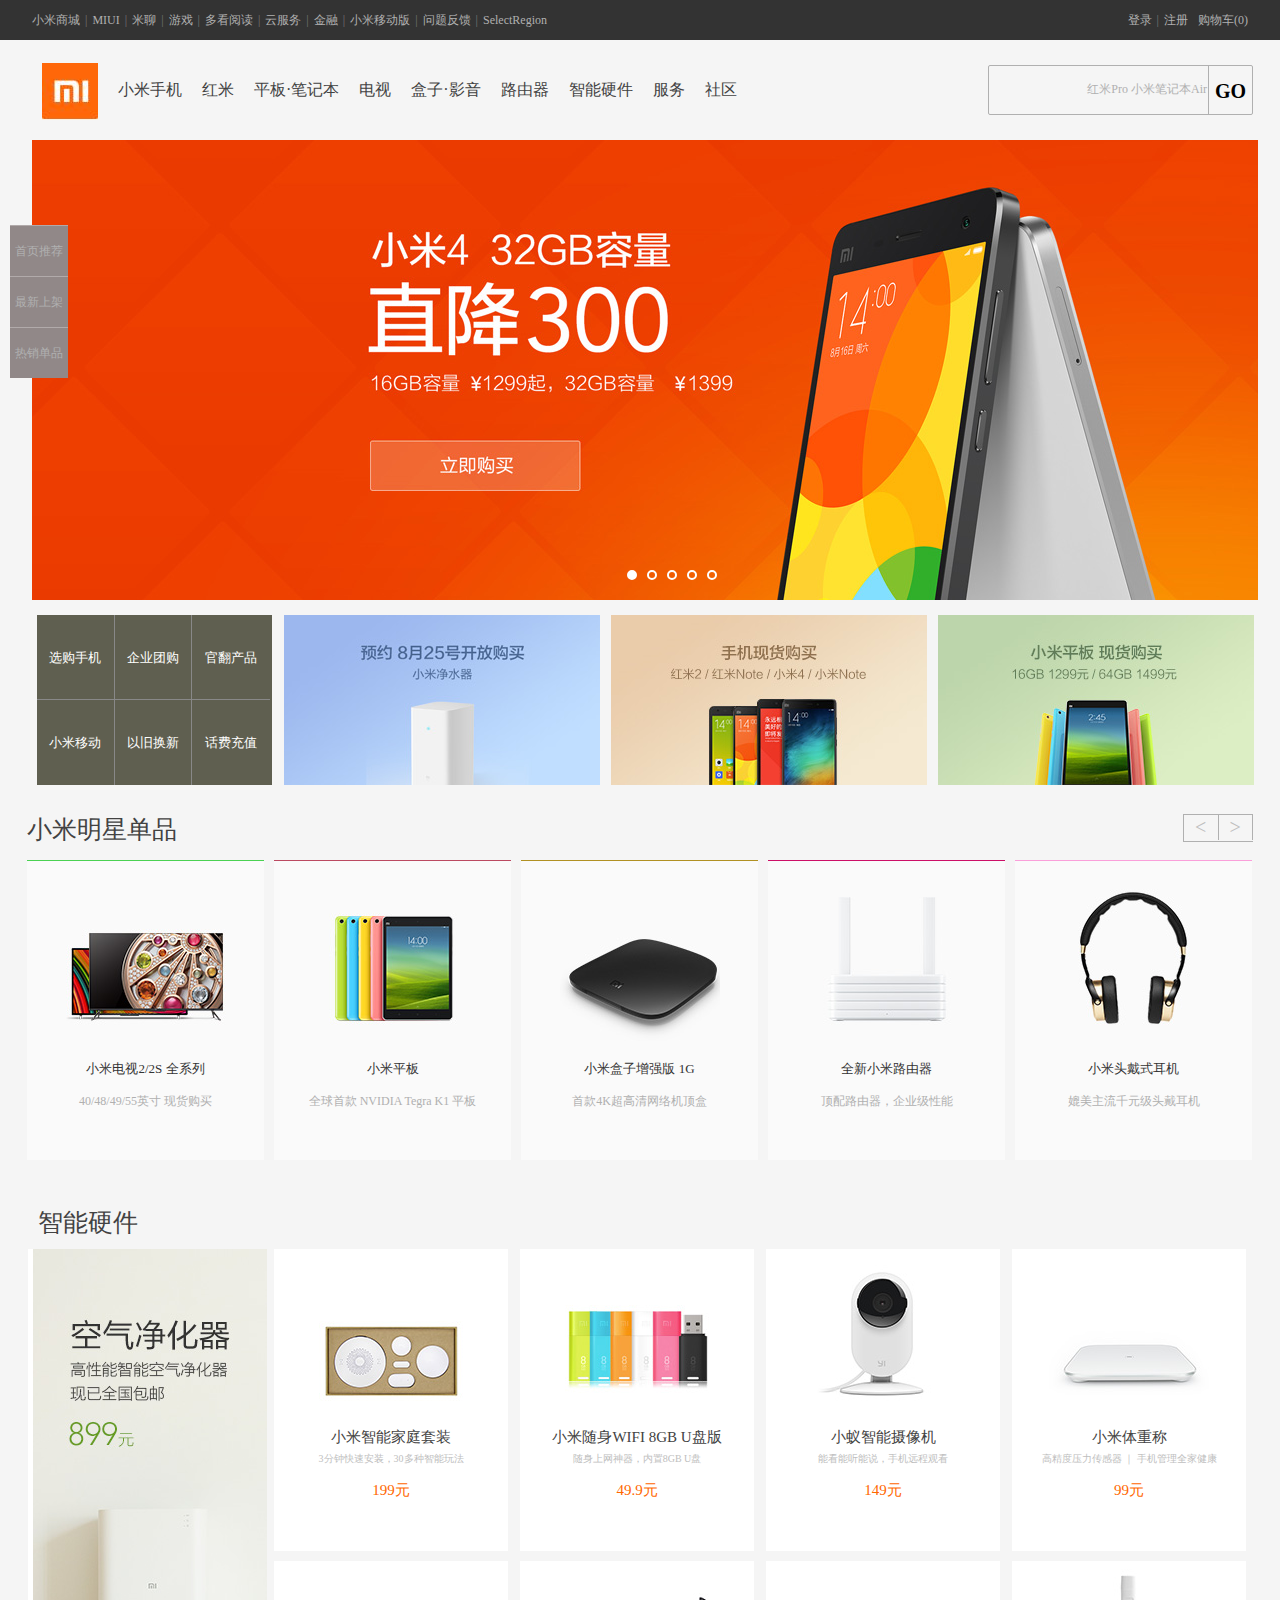
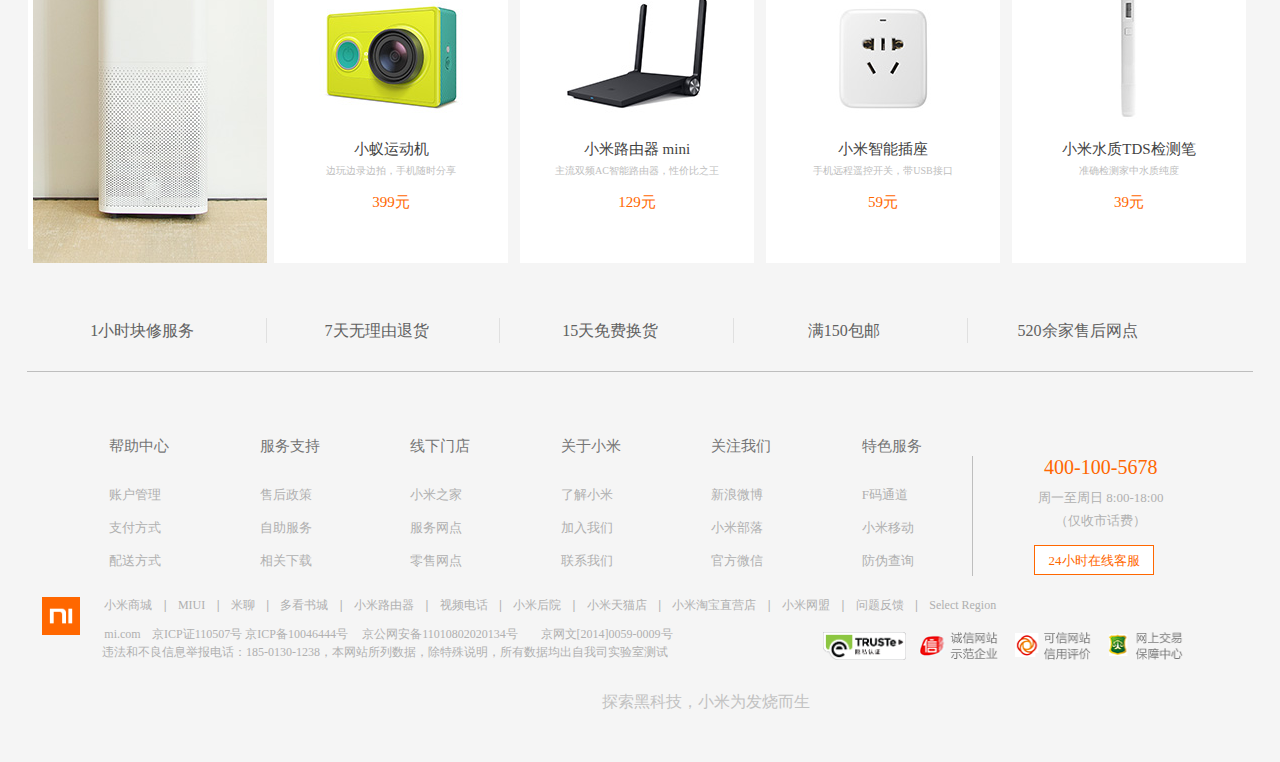
<file: index.html>
<!DOCTYPE html>
<html lang="en">
<head>
    <meta charset="UTF-8">
    <meta name="viewport" content="width=device-width, initial-scale=1.0">
    <meta http-equiv="X-UA-Compatible" content="ie=edge">
    <title>小米商城-小米官方网站</title>
    <link rel="stylesheet" href="css/base.css">
    <link rel="stylesheet" href="css/index.css">
    <script src="js/jquery-2.1.4.min.js"></script>
    <style lang="">
        #lift{
            margin-top: 25px;
            /*display: none;*/
            position: fixed;
            z-index: 100;
            background-color: #918888;
            left: 10px;
            top: 200px;
        }
        #lift ul li{
                border-top: 1px solid #b1aaaa;
                transition: background-color .1s;
                transition: all .3s linear;
                line-height:50px;
        }
        /*#lift ul li a.lift_btn{
                overflow: hidden;
                display: block;
                width: 34px;
                padding: 10px 5px;
                line-height: 14px;
                text-align: center;
                color: #fefefe;
                transition: color .1s;
        }*/
       
        
        
    </style>
   
  
</head>
<body>
    <div class="container">
        <div class="nav_bar">
            <ul class="nav_bar_left">
                <li><a href="#">小米商城</a>|</li>
                <li><a href="#">MIUI</a>|</li>
                <li><a href="#">米聊</a>|</li>
                <li><a href="#">游戏</a>|</li>
                <li><a href="#">多看阅读</a>|</li>
                <li><a href="#">云服务</a>|</li>
                <li><a href="#">金融</a>|</li>
                <li><a href="#">小米移动版</a>|</li>
                <li><a href="#">问题反馈</a>|</li>
                <li><a href="#">SelectRegion</a></li>
            </ul>
            <ul class="nav_bar_right">
                <li><a href="#">购物车(0)</a></li>
                <li><a href="register.html">注册</a></li>
                <li><a href="login.html">登录</a>|</li> 
            </ul>
        </div>
    </div>
    <div class="head">
        <div class="head_left">
            <ul>
                <li><a href="#"><img src="img/LOGO.jpg" alt=""></a></li>
                <li><a href="#">小米手机</a></li>
                <li><a href="#">红米</a></li>
                <li><a href="#">平板·笔记本</a></li>
                <li><a href="#">电视</a></li>
                <li><a href="#">盒子·影音</a></li>
                <li><a href="#">路由器</a></li>
                <li><a href="#">智能硬件</a></li>
                <li><a href="#">服务</a></li>
                <li><a href="#">社区</a></li>
            </ul>
        </div>
        <div class="head_right">
            <input type="text" id="head_right">
            <a href="#">GO</a>
            <div class="item">
                <a href="#">红米Pro</a>
                <a href="#">小米笔记本Air</a>
            </div>
            <ul class="find_select">
                <li><a href="#">小米手机5 <span class='result'>约有11件</span></a></li>
                <li><a href="#">空气净化器2 <span class='result'>约有1件</span></a></li>
                <li><a href="#">活塞耳机 <span class='result'>约有4件</span></a></li>
                <li><a href="#">小米路由器 <span class='result'>约有8件</span></a></li>
                <li><a href="#">移动电源 <span class='result'>约有21件</span></a></li>
                <li><a href="#">运动相机 <span class='result'>约有3件</span></a></li>
                <li><a href="#">小蚁摄像机 <span class='result'>约有2件</span></a></li>
                <li><a href="#">小米体重秤 <span class='result'>约有1件</span></a></li>
                <li><a href="#">小米插线板 <span class='result'>约有13件</span></a></li>
                <li><a href="#">配件优惠套装 <span class='result'>约有32件</span></a></li>
            </ul>
        </div>
    </div>
    <!--<div class="menu_content_bg">
        <ul>
            <li>
                <div>
                    <img src="img/mi4!160x110.jpg" alt="">
                    <p>小米手机4</p>
                    <p>1499元起</p>
                </div>
                <div>
                    <img src="img/minote!160x110.jpg">
                    <p class="menu_content_tit">小米NOTE标准版</p>
                    <p class="menu_content_price">1999元起</p>
                </div>
                <div>
                    <img src="img/minotepro!160x110.jpg">
                    <p class="menu_content_tit">小米NOTE顶配版</p>
                    <p class="menu_content_price">2999元起</p>
                </div>
            
            </li>
            <li></li>
            <li></li>
            <li></li>
        </ul>

    </div>-->
    <!--轮播-->
    <div class="banner">
        <div id="big_banner_pic_wrap">
            <ul id="big_banner_pic">
                <li><a href="#"><img src="img/T1hiDvBvVv1RXrhCrK.jpg"></a></li>
                <li><a href="#"><img src="img/T1jrxjB_VT1RXrhCrK.jpg"></a></li>
                <li><a href="#"><img src="img/T1oTJjBKKT1RXrhCrK.jpg"></a></li>
                <li><a href="#"><img src="img/T1RICjB7DT1RXrhCrK.jpg"></a></li>
                <li><a href="#"><img src="img/T1vWdTBKDv1RXrhCrK.jpg"></a></li>
            </ul>
            <p class="big_banner_idx">
                <a href="#" class="current"></a>
                <a href="#"></a>
                <a href="#"></a>
                <a href="#"></a>
                <a href="#"></a>
            </p> 
        </div>

    </div>
    <div class="list">
        <div class="head_other">
            <ul>
                <li><a href="#" class="a1 a2">选购手机</a></li>
                <li><a href="#" class="a1 a2">企业团购</a></li>
                <li><a href="#" class="a1">官翻产品</a></li>
                <li><a href="#" class="a2">小米移动</a></li>
                <li><a href="#" class="a2">以旧换新</a></li>
                <li><a href="#">话费充值</a></li>
                
            </ul>
        </div>
        <div class="head_other_ad"><a href="#"><img src="img/T184E_BQWT1RXrhCrK.jpg"></a></div>
        <div class="head_other_ad"><a href="#"><img src="img/T1yvd_BQDT1RXrhCrK.jpg"></a></div>
        <div class="head_other_ad"><a href="#"><img src="img/T1mahQBmKT1RXrhCrK.jpg"></a></div>

    </div>
    <div class="banner_mini">
        <div class="top_title">
            <span>小米明星单品</span>
            <div>
                <span id="banner_mini_left"><</span>
                <span id="banner_mini_right">></span>
            </div>

        </div>
        <div class="middle_ad">
            <div id="head_hot_goods_content">
                <ul>
                    <li>
                        <a href='#'><img src="img/T1riKjB7VT1RXrhCrK.jpg"></a>
                        <a href='#'>小米电视2/2S 全系列</a>
                        <a href='#'>40/48/49/55英寸 现货购买</a>
                    </li>
                    <li>
                        <a href='#'><img src="img/T19AbjBCDT1RXrhCrK.jpg"></a>
                        <a href='#'>小米平板</a>
                        <a href='#'>全球首款 NVIDIA Tegra K1 平板</a>
                    </li>
                    <li>
                        <a href='#'><img src="img/T1meZjBCAT1RXrhCrK.jpg"></a>
                        <a href='#'>小米盒子增强版 1G</a>
                        <a href='#'>首款4K超高清网络机顶盒</a>
                    </li>
                    <li>
                        <a href='#'><img src="img/T1tsEgB7DT1RXrhCrK.jpg"></a>
                        <a href='#'>全新小米路由器</a>
                        <a href='#'>顶配路由器，企业级性能</a>
                    </li>
                    <li>
                        <a href='#'><img src="img/T10TJjB5hT1RXrhCrK.jpg"></a>
                        <a href='#'>小米头戴式耳机</a>
                        <a href='#'>媲美主流千元级头戴耳机</a>
                    </li>
                    <li>
                        <a href='#'><img src="img/T1hLhjB_AT1RXrhCrK.jpg"></a>
                        <a href='#'>小米插线板</a>
                        <a href='#'>3重安全保护，插线板中的艺术品</a>
                    </li>
                    <li>
                        <a href='#'><img src="img/T1KDAjBCAT1RXrhCrK.jpg"></a>
                        <a href='#'>小米路由器mini</a>
                        <a href='#'>主流双频AC智能路由器</a>
                    </li>
                    <li>
                        <a href='#'><img src="img/T16eEjBKhT1RXrhCrK.jpg"></a>
                        <a href='#'>小米移动电源10000mAh</a>
                        <a href='#'>高密度进口电芯，仅名片大小</a>
                    </li>
                    <li>
                        <a href='#'><img src="img/T1JnWjBCCT1RXrhCrK.jpg"></a>
                        <a href='#'>小米蓝牙耳机</a>
                        <a href='#'>2015德国IF大奖，高清通话音质</a>
                    </li>
                    <li>
                        <a href='#'><img src="img/T1BsbjBvLT1RXrhCrK.jpg"></a>
                        <a href='#'>小米活塞耳机</a>
                        <a href='#'>2015红点奖，独家音质优化专利</a>
                    </li>
                </ul>
           </div>
            
        </div>

    </div>
    <div class="foot_main">
        <div class="foot_ad">
            <div>
                <span>智能硬件</span>
            </div>
            <div class="foot_container">
                    <ul>
                    <li class="floor_goods_wrap_li">
                        <a><img src="img/T1IhLjBC_T1RXrhCrK.jpg"></a>
                    </li>
                    <li class="floor_goods_wrap_li">
                        <a class="floor_goods_img" href='#' href='#'><img src="img/T1odEjB5bT1RXrhCrK.jpg"></a>
                        <a class="floor_goods_tit" href='#' href='#'>小米智能家庭套装</a>
                        <a class="floor_goods_txt" href='#' href='#'>3分钟快速安装，30多种智能玩法</a>
                        <a class="floor_goods_price" href='#' href='#'>199元</a>
                    </li>
                    <li class="floor_goods_wrap_li">
                        <a class="floor_goods_img" href='#'><img src="img/T1JKxvBXhv1RXrhCrK.jpg"></a>
                        <a class="floor_goods_tit" href='#'>小米随身WIFI 8GB U盘版</a>
                        <a class="floor_goods_txt" href='#'>随身上网神器，内置8GB U盘</a>
                        <a class="floor_goods_price" href='#'>49.9元</a>
                    </li>
                    <li class="floor_goods_wrap_li">
                        <a class="floor_goods_img" href='#'><img src="img/T18yZQBCET1RXrhCrK.jpg"></a>
                        <a class="floor_goods_tit" href='#'>小蚁智能摄像机</a>
                        <a class="floor_goods_txt" href='#'>能看能听能说，手机远程观看</a>
                        <a class="floor_goods_price" href='#'>149元</a>
                    </li>
                    <li class="floor_goods_wrap_li">
                        <a class="floor_goods_img" href='#'><img src="img/T1YoZQByYT1RXrhCrK.jpg"></a>
                        <a class="floor_goods_tit" href='#'>小米体重称</a>
                        <a class="floor_goods_txt" href='#'>高精度压力传感器 ｜ 手机管理全家健康</a>
                        <a class="floor_goods_price" href='#'>99元</a>
                    </li>
                    <li class="floor_goods_wrap_li">
                        <a class="floor_goods_img" href='#'><img src="img/T16nVjBCKT1RXrhCrK.jpg"></a>
                        <a class="floor_goods_tit" href='#'>小蚁运动机</a>
                        <a class="floor_goods_txt" href='#'>边玩边录边拍，手机随时分享</a>
                        <a class="floor_goods_price" href='#'>399元</a>
                    </li>
                    <li class="floor_goods_wrap_li">
                        <a class="floor_goods_img" href='#'><img src="img/T18zWQB4WT1RXrhCrK.jpg"></a>
                        <a class="floor_goods_tit" href='#'>小米路由器 mini</a>
                        <a class="floor_goods_txt" href='#'>主流双频AC智能路由器，性价比之王</a>
                        <a class="floor_goods_price" href='#'>129元</a>
                    </li>
                    <li class="floor_goods_wrap_li">
                        <a class="floor_goods_img" href='#'><img src="img/T1oixjB5bT1RXrhCrK.jpg"></a>
                        <a class="floor_goods_tit" href='#'>小米智能插座</a>
                        <a class="floor_goods_txt" href='#'>手机远程遥控开关，带USB接口</a>
                        <a class="floor_goods_price" href='#'>59元</a>
                    </li>
                    <li class="floor_goods_wrap_li">
                        <a class="floor_goods_img" href='#'><img src="img/T1KzbQBvbT1RXrhCrK.jpg"></a>
                        <a class="floor_goods_tit" href='#'>小米水质TDS检测笔</a>
                        <a class="floor_goods_txt" href='#'>准确检测家中水质纯度</a>
                        <a class="floor_goods_price" href='#'>39元</a>
                    </li>
                    <!--<div style="clear:both;"></div>-->
                </ul>
            </div>
        </div>
        <!--搭配-->
          <!--<div id="dapei">-->
                    <!--<h2>搭配</h2>
                   <div class="hot_right">
                       <ul>
                           <li><a href="#">热门</a></li>
                           <li><a href="#">耳机音箱</a></li>
                           <li><a href="#">电源</a></li>
                           <li><a href="#">电池存储卡</a></li>
                       </ul>
                   </div>
                </div>
                <div id="dapei_left">
                    <div>
                        <a href="#"><img src="img/img/809aed51-f9b9-482e-a249-93d44225439e.jpg"/></a>
                    </div>
                    <div class="img_2">
                        <a href="#"><img src="img/img/ffe46b8a-6c97-4b92-a053-da243df50e23.jpg"/></a>
                    </div>
                </div>
                <div id="dapei_right">
                    <ul>
                        <li>
                            <a href=""><img src="img/img/T1eSZgBjVT1RXrhCrK.jpg"/>
                                <p class="p_name">小米移动电源 高配版</p></a>
                            <p class="p_price">149元</p>
                            <p class="p_content">2万人评价</p>
                        </li>
                        <li>
                            <a href=""><img src="img/img/T1ycK_BjYv1RXrhCrK.jpg"/>
                                <p class="p_name">小米圈铁耳机</p></a>
                            <p class="p_price">99元</p>
                            <p class="p_content">1.3万人评价</p>
                        </li>
                        <li>
                            <a href=""><img src="img/img/T12HJvByEv1RXrhCrK.jpg"/>
                                <p class="p_name">小米移动电源10000m</p></a>
                            <p class="p_price">79元</p>
                            <p class="p_content">19.1万人评价</p>
                        </li>
                        <li>
                            <a href=""><img src="img/img/T1F5K_BjVv1RXrhCrK_002.jpg"/>
                                <p class="p_name">小米蓝牙音箱</p></a>
                            <p class="p_price">129元</p>
                            <p class="p_content">1.2万人评价</p>
                        </li>
                        <li>
                            <a href=""><img src="img/img/T1pZbvBTET1RXrhCrK.jpg"/>
                                <p class="p_name">小米移动电源5000m</p></a>
                            <p class="p_price">49元</p>
                            <p class="p_content">8.7万人评价</p>
                        </li>
                        <li>
                            <a href=""><img src="img/img/T1WxYvB_xv1RXrhCrK_002.jpg"/>
                                <p class="p_name">小米活塞耳机</p></a>
                            <p class="p_price">29元</p>
                            <p class="p_content">5.3万人评价</p>
                        </li>
                        <li>
                            <a href=""><img src="img/img/pms_1463579883.jpg"/>
                                <p class="p_name">小米插线板</p></a>
                            <p class="p_price">29元</p>
                            <p class="p_content">24.6万人评价</p>
                        </li>
                        <li class="liulan">
                            <div class="liulan_d1">
                                <a href=""><img src="img/img/T15hZ_BsDv1RXrhCrK.jpg"/>
                                    <p class="p_name">小米小钢炮音箱</p></a>
                                <p class="p_price">99元</p>
                            </div>
                            <div class="back"></div>
                            <div class="liulan_d2">
                                <a href=""><img src="img/img/2016-08-21_175319.png"/>
                                    <h3>浏览更多</h3>
                                <p class="p_name">热门</p></a>
                            </div>
                        </li>
                    </ul>
                </div>-->

    </div>
    <div id="lift">
        <ul>
            <li><a href="#" class="lift_btn"><span>首页推荐</span></a></li>
            <li><a href="#" class="lift_btn"><span>最新上架</span></a></li>
            <li><a href="#" class="lift_btn"><span>热销单品</span></a></li>
            
        </ul>   

    </div>
    <div class="footer">
        <div class="floors">
            <div class="floor1">
                <ul>
                    <li><a href="#">1小时块修服务</a></li>
                    <li><a href="#">7天无理由退货</a></li>
                    <li><a href="#">15天免费换货</a></li>
                    <li><a href="#">满150包邮</a></li>
                    <li><a href="#">520余家售后网点</a></li>
                </ul>
            </div>
            <div class="floor2">
                <div class="floor2-left">
                    <ul>
                        <li><a href="#">帮助中心</a></li>
                        <li><a href="#">账户管理</a></li>
                        <li><a href="#">支付方式</a></li>
                        <li><a href="#">配送方式</a></li>
                    </ul>
                    <ul>
                        <li><a href="#">服务支持</a></li>
                        <li><a href="#">售后政策</a></li>
                        <li><a href="#">自助服务</a></li>
                        <li><a href="#">相关下载</a></li>
                    </ul>
                    <ul>
                        <li><a href="#">线下门店</a></li>
                        <li><a href="#">小米之家</a></li>
                        <li><a href="#">服务网点</a></li>
                        <li><a href="#">零售网点</a></li>
                    </ul>
                    <ul>
                        <li><a href="#">关于小米</a></li>
                        <li><a href="#">了解小米</a></li>
                        <li><a href="#">加入我们</a></li>
                        <li><a href="#">联系我们</a></li>
                    </ul>
                    <ul>
                        <li><a href="#">关注我们</a></li>
                        <li><a href="#">新浪微博</a></li>
                        <li><a href="#">小米部落</a></li>
                        <li><a href="#">官方微信</a></li>
                    </ul>
                    <ul>
                        <li><a href="#">特色服务</a></li>
                        <li><a href="#">F码通道</a></li>
                        <li><a href="#">小米移动</a></li>
                        <li><a href="#">防伪查询</a></li>
                    </ul>
                </div>
                <div class="floor2-right">
                        <a>400-100-5678</a>
                        <a>周一至周日 8:00-18:00</a>
                        <a>（仅收市话费）</a>
                        <span> 24小时在线客服</span>
                </div>

            </div>
        </div>
        <div class="footer_bottom">
            <div class="foot_note_wrap">
                <div class="foot_note_con">
                    <span class="foot_logo"><img src="img/mi-logo.png" width="38px" height="38px"></span>
                       <div class="foot_note_txt">
                           <a href='#'>小米商城</a><h1>|</h1><a href='#'>MIUI</a><h1>|</h1><a href='#'>米聊</a><h1>|</h1><a href='#'>多看书城</a><h1>|</h1><a href='#'>小米路由器</a><h1>|</h1><a href='#'>视频电话</a><h1>|</h1><a href='#'>小米后院</a><h1>|</h1><a href='#'>小米天猫店</a><h1>|</h1><a href='#'>小米淘宝直营店</a><h1>|</h1><a href='#'>小米网盟</a><h1>|</h1><a href='#'>问题反馈</a><h1>|</h1><a href='#'>Select Region</a><br>
                           <p><a href="#">mi.com</a>京ICP证110507号 京ICP备10046444号 <a href="#">京公网安备11010802020134号</a><a href="#">京网文[2014]0059-0009号 </a><br>   
                            &nbsp; &nbsp;违法和不良信息举报电话：185-0130-1238，本网站所列数据，除特殊说明，所有数据均出自我司实验室测试
                           
                            </p> 
                            <div class='foot_logo_small'>
                                <a href="#" class='logo'><img src="img/seal.png" alt=""></a>
                                <a href="#" class='logo'><img src="img/v-logo-2.png" alt=""></a>
                                <a href="#" class='logo'><img src="img/v-logo-1.png" alt=""></a>
                                <a href="#" class='logo'><img src="img/v-logo-3.png" alt=""></a>
                            </div>
                           <div class='foot_ad'>探索黑科技，小米为发烧而生</div>
                       </div>
                       
                </div>

            </div>

        </div>

    </div>
    <script src="js/index.js"></script>
    
</body>
</html>
</file>
<file: css/base.css>
*{
      box-sizing:border-box;
      margin:0px;
      padding:0px;
      font-family: "Microsoft YaHei";

  }
 
ul li{
        list-style: none;
    }
body{
        background-color:#f5f5f5;
        color:#757575;
        font-size:12px;
    }
a{
    text-decoration: none;
    color:#b0b0b0;
}
</file>
<file: css/index.css>
.container{
        width:100%;
        height:40px;
        line-height:40px;
        background-color:#333;
    }
    .nav_bar,.head{
        width:1226px;
        margin:0 auto;
    }
    .nav_bar ul.nav_bar_left  li{
        float:left;
        
    }
    ul li a{
        text-decoration: none;
        color:#b0b0b0;
        padding:0 5px;
        
    }
    .nav_bar ul.nav_bar_right li{
        float:right;
    }
    .head{
        height:100px;
        line-height:100px;
    }
    .head .head_left li{
        float:left;
        margin-left:10px;
    }
    .head ul li:first-child a img{
        vertical-align: middle;
    }
    .head ul li a{
        font-size:16px;
        color:rgb(66,66,66);
    }
    .head_right{
        float:right;
        height:50px;
        line-height:50px;
        position: relative;
        border:1px solid #b0b0b0;
        border-radius: 2px;
        margin:25px 0;
        width:265px;
        
    }
    .head_right item a{
        display:inline-block;
    }
    .head_right input{
        border:none;
        outline:none;
        width:220px;
        height:28px;
        line-height:28px;
        background-color:#f5f5f5;
    }
    .head_right>a{
        display:inline-block;
        height:100%;
        line-height:50px;
        padding:0 6px;
        border-left:1px solid #b0b0b0;
        text-align:center;
        font-size:20px;
        font-weight: 900;
        color:black;
        cursor:pointer;
        position:absolute;
        right:0px;
        top:0px;
    }
    .head_right>a:hover{
        background-color:rgb(255,103,0);
        color:#f5f5f5;
    }
    .head_right .item a:hover{
            background-color:rgb(255,103,0);
        color:#f5f5f5;
    }
    .head_right .item{
        position: absolute;
        bottom:0px;
        right:45px;
    }
    .head_right ul li{
        line-height:30px;
    }
    .find_select{
        width:220px;
        background-color:#fff;
        border:1px solid #ff6700;
        position:absolute;
        top:48px;
        left:-1px;
        z-index: 10;
    }
    .head .find_select li a{
        font-size:12px;
        /*padding:0px 5px;*/
        width:100%;

    }
        .head ul.find-select li{
        line-height:30px;
        width:220px;
    }
    .find-select li:hover{
            background-color:#FAFAFA;
        cursor: pointer;
    }
    .find_select .result{
        float:right;
        margin-right:10px;
    }
    .find_select{
        display:none;
    }
    /*  轮播广告*/
     #big_banner_pic_wrap{
               min-width:1226px;
               height:460px;
               margin:0 auto;
               position:relative;
               top:0px;
    }
    #big_banner_pic{
    position:relative;
    }

    .banner #big_banner_pic li{
        position:absolute;
        width:100%;
        top:0;
        left:0;
    }
    .banner #big_banner_pic li a{
        width:1226px;
        height:460px;
        display:block;
        margin:0 auto;
    }
    .hadden{
        display:none;
    }
    #big_banner_pic_wrap .big_banner_idx a{
    height:10px;
    width:10px;
    display:block;
    border-radius:50%;
    border:2px solid #fff;
    float:left;
    margin-right:10px;
    }
    #big_banner_pic_wrap .big_banner_idx{
        width:auto;
        position:absolute;
        height:10px;
        bottom:20px;
        left:49%;
    }
    #big_banner_pic_wrap .big_banner_idx .current{
        background:#fff;
    }
    /*轮播下广告图片*/
     ul li{
            padding:0px;
            margin:0px;
        }
        .list{
            width:1226px;
            min-height:170px;
            margin:0 auto;
            margin-top:15px;

        }
      
        .list>div{
            float: left;
            
        }
        .list div:first-child{
            height:170px;
            width:235px;
            margin-left:10px;
            background:#5f5f50;
        }
        .list .head_other_ad{
            width:315px;
            height:170px;
            margin-left:12px;

        }
        .list .head_other ul li{
            float:left;
            width:33%;
            height:85px;
        }
        .list .head_other ul li a{
            display:inline-block;
            height:100%;
            width:100%;
            line-height:85px;
            text-align:center;
            color:#fff;
            font-size:13px;

        }
        .list .head_other .a1{
            border-bottom:1px solid #888;
        }
        .list .head_other .a2{
            border-right:1px solid #888;
        }
        /*第二个轮播广告*/
        .banner_mini{
           width:1226px;
           min-height:150px;
           margin:0 auto;
           color:#424242;
           margin-top:15px;
       }
      
       .banner_mini .top_title div{
           width: 70px;
            height: 28px;
            float: right;
            margin-top: 14px;
            border: 1px solid #b0b0b0;
            border-right:none;
            color: #BEBEBE;
            line-height: 25px;
            text-align: center;
       }
       .banner_mini .top_title div>span{
            width: 34.5px;
            height: 25px;
            float: left;
            font-size: 20px;
            border-right: 1px solid #b0b0b0;
            cursor: pointer;
        }  
        .banner_mini .top_title{
            height:60px;
            line-height:60px;
        } 
       .banner_mini .top_title>span{
           font-size:25px;
           font-weight:100;
           display:inline-block;
           height:60px;
           text-align:center;
           line-height:60px;

       } 
       .banner_mini .middle_ad{
           width:1226px;
           margin:0 auto;

       } 
       .banner_mini .middle_ad #head_hot_goods_content{
            width: 1226px;
            margin:0px auto;
           height: 345px;
           overflow: hidden;
         position: relative;

       } 
       .banner_mini .middle_ad #head_hot_goods_content ul{
           width: 2500px;
            height: 300px;
            position: absolute;
            left: 0px;
            overflow: hidden;
            transition: all 3s;
            -webkit-transition: all 1s;
            -moz-transition: all 1s;
            -ms-transition: all 1s;
       }
        .banner_mini .middle_ad #head_hot_goods_content ul li{
            width: 237px;
            height: 300px;
            padding-top: 20px;
            margin-right: 10px;
            background: #fafafa;
            float: left;
            text-align: center;
            border-top: 1px solid #FF6700;
        }
         .banner_mini .middle_ad #head_hot_goods_content ul li a{
             display:block;
         }
         .banner_mini .middle_ad #head_hot_goods_content ul li a:nth-child(2){
              margin: 15px auto;
            font-size: 13px;
            color: #333;
        }
        .banner_mini .middle_ad #head_hot_goods_content ul li a:nth-child(3){
            color:#b0b0b0;
            font-size:12px
        }
        .banner_mini .middle_ad #head_hot_goods_content ul li a:hover{
                text-decoration: none;
                cursor: pointer;
         }
        /*底部广告图片*/
        .foot_main{
            width:100%;
             background: #f5f5f5;
            padding-bottom: 8px;
        }
       .foot_ad{
            width: 1226px;
            margin: 0 auto;
            padding: 1px;
            overflow: hidden;      
       }
       .foot_container{
            width: 1226px;
            margin: 0 auto;
            overflow: hidden;
       }
       .foot_ad .foot_container ul{
           height:100%;
           float:left;
       }
       .foot_ad .foot_container ul li{
           width: 234px;
            height: 302px;
            float: left;
            text-align: center;
            position: relative;
            background: #ffffff;
            margin-top: 10px;
            margin-left: 12px;
            cursor: pointer;
            transition: all 3s;
            -webkit-transition: all 1s;
            -moz-transition: all 1s;
            -ms-transition: all 1s;
       } 
       .foot_ad .foot_container ul li:hover{
           top:-5px;
           box-shadow:rgba(0,0,0,0.2) 0 15px 30px;
       }
       .foot_ad .foot_container ul li a{
           display:block;
       }
       .foot_ad .foot_container ul li:first-child{
               width: 234px;
                 height: 600px;
                margin-left:0px;
       }
       .foot_ad .foot_container ul li a:nth-child(2){
               font-size: 15px;
                margin-top: 15px;
                color: #424242
       }
       .foot_ad .foot_container ul li a:nth-child(3){
           font-size: 10px;
            margin-top: 5px;
            color: #BEBEBE;
       }
       .foot_ad .foot_container ul li a:nth-child(4){
               font-size: 15px;
            margin-top: 15px;
            color: #FF6700;
       }
         .foot_ad>div>span{
                font-size: 25px;
                font-weight: 100;
                color: #424242;
                margin-left:10px;
         }
    /*底部css*/
     .footer{
            width:1226px;
            margin:0 auto;
            /*text-align: center;*/
            margin-top:20px;
        }
        .footer .floor1 ul li{
            
            margin: 0 5px;
           color:#E0E0E0;
           display:inline-block;
            width: 18%;
            height:25px;
            line-height:25px;
            border-left:1px solid #E0E0E0;
            text-align:center;
        }
        .footer .floor1 ul li a{
            text-decoration: none;
            color: #616161;
            cursor: pointer;
            font-size:16px;
        }
        .footer .floor1 ul li a:hover{
            color:#FF674F;
        }
        .footer .floor1 ul li:first-child{
            border-left:none;
        }
        .footer .floor1 ul{
            height:100%;
            width:100%;
        }

        .footer .floor1{
            width: 100%;
            height: 80px;
            line-height: 80px;
            border-bottom: 1px solid #BEBEBE;
        }
        .footer .floor2{
            width: 100%;
        }
        .footer .floor2 .floor2-left{
            width:79%;
            height: 160px;
            margin-top: 50px;
            margin-right:-27px;
            display:inline-block;
        }
        .footer .floor2 ul{
            display:inline-block;
            margin-left: 8%;
        }
        .footer .floor2 ul li{
                font-size: 13px;
                margin-top: 15px;
                cursor: pointer;
        }
        .footer .floor2 ul li:first-child{
            font-size: 15px;
            margin-bottom: 30px;
            
        }
        .footer .floor2 ul li a:hover{
                color:#FF6700;
        }
        .footer .floor2 ul li:first-child a{
            color:#757575;
        }
        .footer .floor2 .floor2-right{
            height:120px;
            margin-top: 50px;
            display:inline-block;
            width:21%;
            text-align:center;
            text-decoration: none;
            border-left: 1px solid #BEBEBE;
        }
        .footer .floor2 .floor2-right a{
            display:block;
        }
        .footer .floor2 .floor2-right a:nth-child(1){
            font-size: 20px;
            color: #FF6700;
            margin-bottom: 10px;
        }
         .footer .floor2 .floor2-right a:nth-child(2){
              font-size: 13px;
                display: block;
                margin-bottom: 5px;
        }
          .footer .floor2 .floor2-right a:nth-child(3){
              font-size: 13px;
            display: block;
            margin-bottom: 15px;
        }
        .footer .floor2 .floor2-right span{
            display: block;
            transition: all .3s;
            -webkit-transition: all .3s;
            -moz-transition: all .3s;
            -ms-transition: all .3s;
            width: 120px;
            height: 30px;
            margin-left:24%;
            color: #FF6700;
            font-size: 13px;
            cursor: pointer;
            background: #FFF;
            line-height: 30px;
            border: 1px solid #FF6700;
        }
        .footer .floor2 .floor2-right span:hover{
            background:#FF6700;
            color:#fff;
        }
        .footer_bottom .foot_note_con{
            margin:15px;
        } 
        .footer_bottom .foot_note_con .foot_logo{
             width: 38px;
            height: 38px;
            display: inline-block;
            vertical-align: top;
            background: #FF6700;
        }
        .footer_bottom .foot_note_wrap .foot_note_con .foot_note_txt {
        display: inline-block;
    
        width: 95%;
        position:relative;
        margin-left: 10px;
        }

        .footer_bottom .foot_note_wrap .foot_note_con .foot_note_txt a {
            font-size: 12px;
            margin:1%;
            color: #B0B0B0;
            text-decoration: none;
        }
        .footer_bottom .foot_note_wrap .foot_note_con .foot_note_txt a:hover{
            color:#FF6700;
            }
        .footer_bottom .foot_note_wrap .foot_note_con .foot_note_txt h1 {
            font-size: 13px;
            color:#B0B0B0;
            display:inline-block;
        }
        .footer_bottom .foot_note_wrap .foot_note_con .foot_note_txt p{
            margin-top:1%;
            line-height:18px;
            font-size:12px;
            color:#B0B0B0;
        
        }

        .footer_bottom .foot_note_wrap .foot_note_con .foot_note_txt .foot_logo_small{
            margin-left:3px;
            width:390px;
            position:absolute;
            top:35px;
            right:20px;
        }
        .footer_bottom .foot_note_wrap .foot_note_con .foot_note_txt  .foot_logo_small img{
            width:83px;
            height:28px;

        }
        .footer_bottom .foot_note_wrap .foot_note_con .foot_note_txt .foot_ad {
            line-height:80px;
            text-align:center;
            color:#C2C2C2;
            font-size:16px;
        }
</file>
